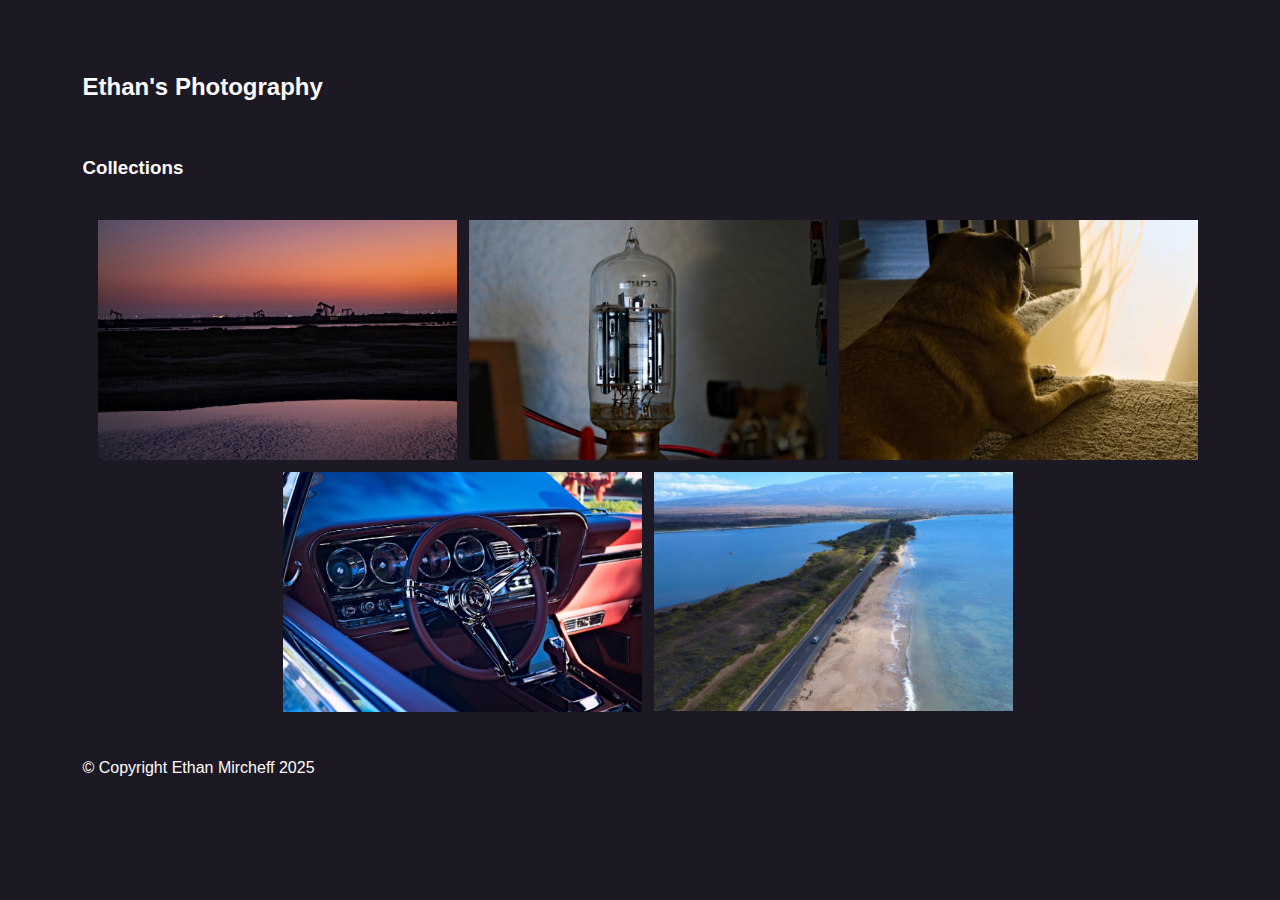
<file: index.html>
<!DOCTYPE html>
<link rel="shortcut icon" type="image/x-icon" href="photos/favicon.ico">
<html>
  <head>
    <style>
    </style>
    <meta charset="utf-8" name="viewport" content="width=device-width, initial-scale=1">
    <link rel="stylesheet" href="css/style.css">
    <title>Ethan's Photography</title>
  </head>
  <h2><a style="text-decoration:none;" href="https://ethan-mircheff.github.io/photography/">Ethan's Photography</a></h2>
  <body>
	  <br>
	  <h3>Collections</h3>
	  <br>
	  <div class="row">
	  	<a class="pic" href="huntington-beach">
			<img src="photos/huntington-beach/Wetlands Sunset.jpg" alt="Huntington Beach Gallery" />
			<div class="overlay">
				<div class="text">Huntington Beach Gallery</div>
			</div>
		</a>
	 	<a class="pic" href="macro">
			<img src="photos/macro/Vacuum Tube.jpg" alt="Macro Photo Gallery" />
			<div class="overlay">
				<div class="text">Macro Gallery</div>
			</div>
		</a>
		<a class="pic" href="pets">
			<img src="photos/pets/Baxter Looking Down Stairs.jpg" alt="Pets Photo Gallery" />
			<div class="overlay">
				<div class="text">Pets Gallery</div>
			</div>
		</a>
		<a class="pic" href="cars">
			<img src="photos/cars/Mint Condition Classic Interior.jpg" alt="Car Photo Gallery" />
			<div class="overlay">
				<div class="text">Car Gallery</div>
			</div>
		</a>
		<a class="pic" href="aerial-views">
			<img src="photos/aerial-views/Coastal Maui Road.jpg" alt="Aerial Photo Gallery" />
			<div class="overlay">
				<div class="text">Aerial Gallery</div>
			</div>
		</a>
	  </div>
	  <br>
	<footer>
		<p>© Copyright Ethan Mircheff 2025</p>
	</footer>
  </body>
</html>
</file>
<file: css/style.css>
* {
  box-sizing: border-box;
}

html, body {
  width: 94%;
  height: 95%;
  position: relative;
  top: 3%;
  bottom: 2%;
  right: 3%;
  left: 3%;
  background-color: #1d1924;
  color: #fdfcfc;
  font-family: "Trebuchet MS", Veranda, sans-serif;
}

header {
  height: 75px;
  line-height: 65px;
  background-color: #1a1519;
}

header nav ul {
  display: flex;
  margin-left: 80%;
  margin-right: 80%;
}

.pic {
  flex: 1 1 calc(33.33% - 10px);
  max-width: calc(33.33% - 10px);
  padding: 4px;
  box-sizing: border-box;
}

.pic img {
  display: block;
  width: 100%;
  height: auto;
}

.row {
  display: flex;
  flex-wrap: wrap;
  gap: 4px;
  justify-content: center;
}

@media screen and (max-width: 800px) {
  .pic {
    flex: 1 1 calc(50% - 10px);
    max-width: calc(50% - 10px);
  }
}

@media screen and (max-width: 600px) {
  .pic {
    flex: 1 1 100%;
    max-width: 100%;
  }
}

.overlay {
  position: relative;
  z-index: 10;
  top: -100%;
  left: 0;
  height: 100%;
  width: 100%;
  opacity: 0;
  transition: .4s ease;
  background-color: #3a3248;
}

.pic:hover .overlay {
  opacity: 1;
}

#clickOverlay {
    position: fixed;
    width: 100%;
    height: 100%;
    top: 0;
    left: 0;
    background-color: rgba(0, 0, 0, 0.7);
    display: none;
    z-index: 100;
}

#clickOverlayContent {
    position: fixed;
    top: 50%;
    left: 50%;
    transform: translate(-50%, -50%);
    text-align: center;
    display: none;
    z-index: 101;
    width: auto;
    max-width: 90vw;
}

#imgBig {
    width: auto;
    max-width: 90vw;
    max-height: 90vh;
    height: auto;
}

#imgBig, .pic {
    cursor: pointer;
}

.text {
  color: #fcfcfc;
  font-size: 25px;
  position: absolute;
  top: 50%;
  left: 50%;
  transform: translate(-50%, -50%);
  text-align: center;
}

a:link, a:visited {
  color: #fdfcfc;
}

footer {
  margin-top: 25px;
  margin-bottom: 5px;
}
</file>
